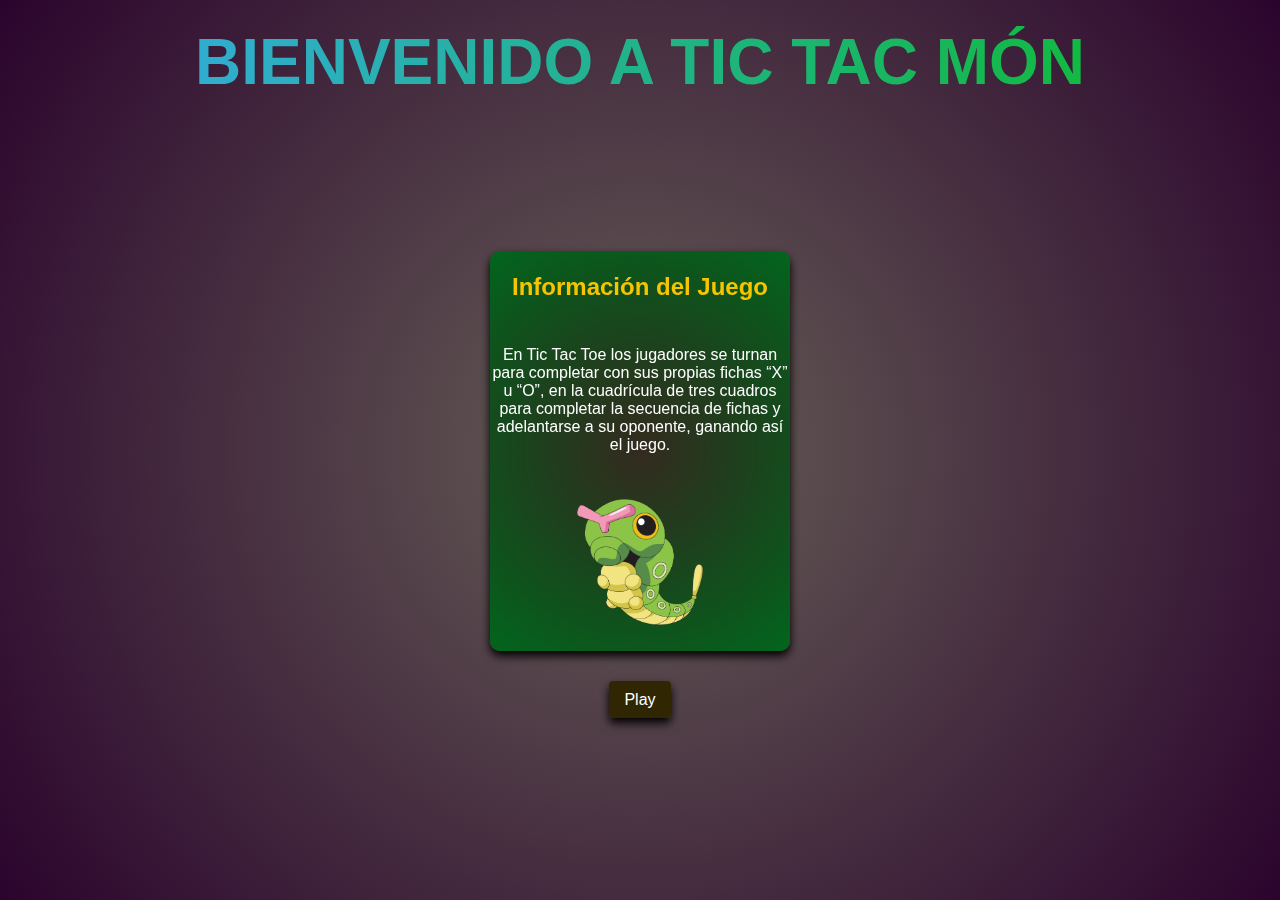
<file: index.html>
<!DOCTYPE html>
<html lang="en">
  <head>
    <meta charset="UTF-8" />
    <meta http-equiv="X-UA-Compatible" content="IE=edge" />
    <meta name="viewport" content="width=device-width, initial-scale=1.0" />
    <link rel="stylesheet" href="css/style.css" />
    <title>Tic Tac Toe</title>
  </head>
  <body>
    <div id="root"></div>

    <script src="js/main.js"></script>
    <script src="js/model.js"></script>
    <script src="js/game.js"></script>
    <script src="js/winner.js"></script>
  </body>
</html>
</file>
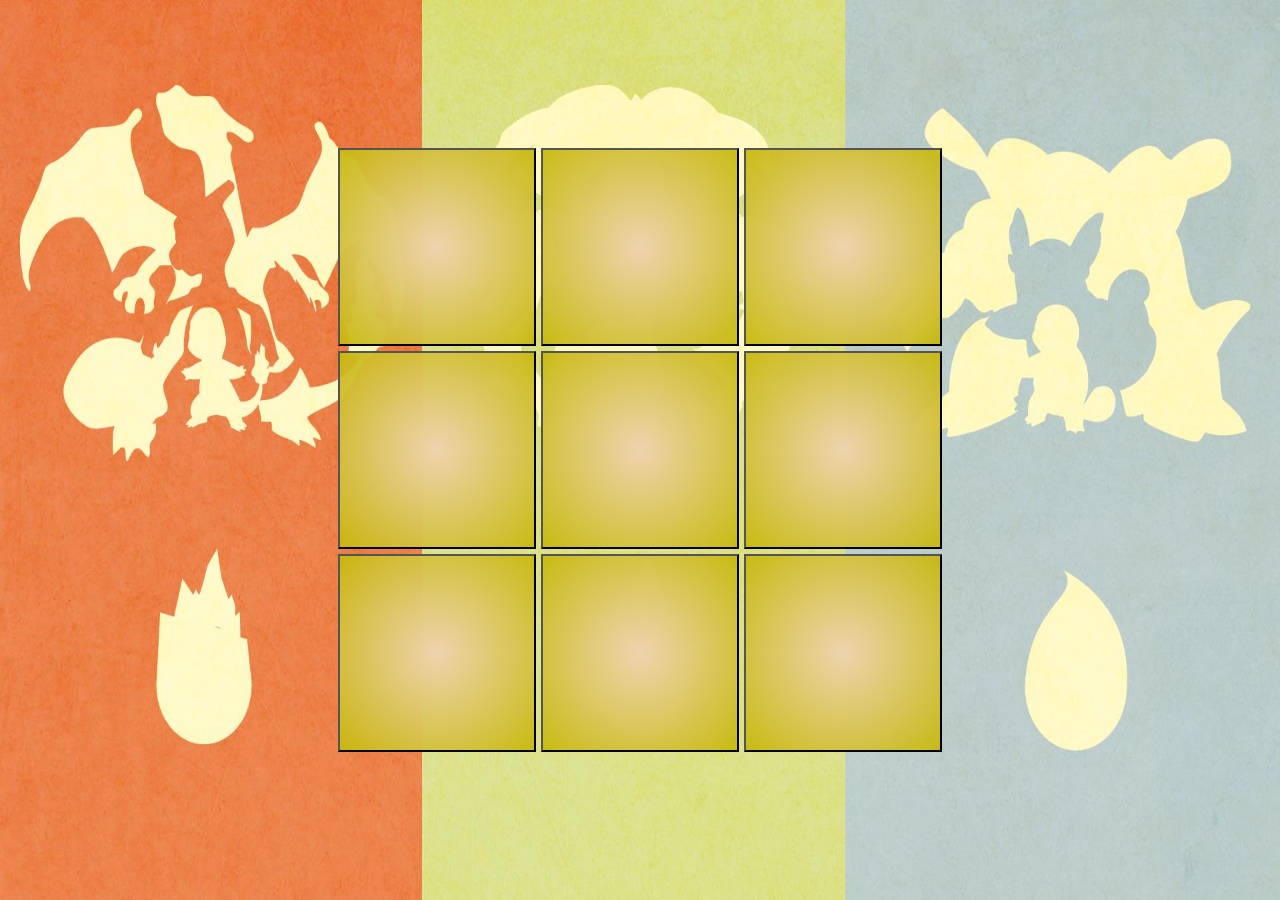
<file: html/index.html>
<!DOCTYPE html>
<html lang="en">
  <head>
    <meta charset="UTF-8" />
    <meta http-equiv="X-UA-Compatible" content="IE=edge" />
    <meta name="viewport" content="width=device-width, initial-scale=1.0" />
    <title>Tic Tac Toe</title>

    <link rel="stylesheet" href="/css/style.css" />
  </head>
  <body>
    <div class="caja">
      <div class="container">
        <button class="casilla"></button>
        <button class="casilla"></button>
        <button class="casilla"></button>
        <button class="casilla"></button>
        <button class="casilla"></button>
        <button class="casilla"></button>
        <button class="casilla"></button>
        <button class="casilla"></button>
        <button class="casilla"></button>
      </div>
    </div>
    <script src="/js/main.js"></script>
  </body>
</html>
</file>
<file: css/style.css>
* {
  margin: 0px;
  padding: 0px;
  box-sizing: border-box;
  font-family: sans-serif;
}
/* ------------Vista tablero--------- */
.caja {
  width: 100vw;
  height: 100vh;
  display: flex;
  justify-content: center;
  flex-direction: column;
  align-items: center;

  background-image: url(../multimedia/tricolor.jpg);
  background-size: 100% 100%;
  background-position: center;
  background-repeat: no-repeat;
}
.container {
  display: grid;
  grid-template-columns: 1fr 1fr 1fr;
  gap: 5px;
}
.casilla {
  background: radial-gradient(
    circle,
    rgba(238, 211, 174, 1) 0%,
    rgba(199, 184, 11, 0.939) 100%
  );
  width: 22vmin;
  height: 22vmin;
}
.ficha,
.ubi {
  height: 13vmin;
}
.buttonHome {
  width: 100%;
  display: flex;
  align-items: center;
  justify-content: space-evenly;
  margin-top: 15px;
}
.players_tablero {
  width: 100%;
  display: flex;
  justify-content: space-around;
  align-items: center;
}
#view-name1,
#view-name2 {
  margin: 5px;
  border-radius: 5px;
  background: rgb(1, 94, 94);
  color: #fff;
  text-align: center;
}
/* --------------Vista inicio-------- */
.container-home {
  height: 100vh;
  width: 100vw;
  display: flex;
  justify-content: center;
  flex-direction: column;
  align-items: center;
  background: radial-gradient(
    circle,
    rgba(27, 17, 4, 0.6699929971988796) 0%,
    rgb(43, 4, 45) 100%
  );
  color: white;
}
.title-home {
  text-align: center;
  font-size: 18px;
  position: absolute;
  top: 25px;
  text-transform: uppercase;
  background: linear-gradient(to right, #30add0 0%, #12b942 100%);
  -webkit-background-clip: text;
  -webkit-text-fill-color: transparent;
  background-clip: padding;
}
.card {
  display: flex;
  justify-content: center;
  align-items: center;
}
.card .face {
  display: flex;
  text-align: center;
  flex-direction: column;
  justify-content: space-around;
  margin-top: 20px;
  border-radius: 10px;
  position: absolute;
  width: 230px;
  height: 400px;
  backface-visibility: hidden;
  overflow: hidden;
  transition: 0.5s;
  box-shadow: 0 5px 10px black;
}
.titlecard {
  color: #f6c500;
}
.back h4 {
  color: aqua;
}
.card .front {
  transform: perspective(600px) rotateY(0deg);
  background: radial-gradient(
    circle,
    rgba(27, 17, 4, 0.6699929971988796) 0%,
    rgb(2, 102, 29) 100%
  );
}
.card:hover .front {
  transform: perspective(600px) rotateY(180deg);
}
.card .back {
  transform: perspective(600px) rotateY(180deg);
  background: radial-gradient(
    circle,
    rgba(27, 17, 4, 0.6699929971988796) 0%,
    rgb(2, 22, 102) 100%
  );
}
.card:hover .back {
  transform: perspective(600px) rotateY(360deg);
}
.items {
  width: 14vmin;
  height: 14vmin;
}

/* -----------vista modo de juego----------- */
.modal {
  top: 0;
  left: 0;
  position: absolute;
  width: 100vw;
  height: 100vh;
  display: flex;
  justify-content: center;
  align-items: center;
  background: rgba(0, 0, 0, 0.5);
  transition: all 500ms ease;
  opacity: 0;
  visibility: hidden;
}
#btn-modal:checked ~ .modal {
  opacity: 1;
  visibility: visible;
}
.contenedor {
  width: 270px;
  height: 180px;
  margin: auto;
  background: #fff;
  box-shadow: 1px 7px 25px rgba(0, 0, 0, 0.6);
  transition: all 500ms ease;
  position: relative;
  transform: translateY(-30%);
}
#btn-modal:checked ~ .modal .contenedor {
  transform: translateY(0%);
}
.contenedor header {
  font-size: 2rem;
  text-align: center;
  padding: 10px;
  background: #422020;
  color: #fff;
}
.contenido {
  height: 100%;

  background: radial-gradient(
    circle,
    rgba(238, 211, 174, 1) 0%,
    rgba(113, 8, 8, 0.939) 100%
  );
  display: flex;
  justify-content: center;
  align-items: center;
  justify-content: space-around;
}
.contenedor label {
  position: absolute;
  top: 10px;
  right: 10px;
}
.lbl-modal {
  background: #302702;
  padding: 10px 15px;
  border-radius: 4px;
  cursor: pointer;
  position: relative;
  top: 250px;
  box-shadow: 0 5px 10px black;
}
#btn-modal {
  display: none;
}
.versus {
  height: 100px;
  width: 100px;
}
/* ----------vista nombres Players & CPU---------- */
.modal1,
.modal2 {
  width: 100vw;
  height: 100vh;
  background: radial-gradient(
    circle,
    rgba(27, 17, 4, 0.6699929971988796) 0%,
    rgb(2, 22, 102) 100%
  );
}
.container-playersVs,
.container-playersCpu {
  border-radius: 5px;
  border: solid black;
  text-align: center;
  position: absolute;
  top: 50%;
  left: 50%;
  transform: translate(-50%, -50%);
  width: 270px;
  height: 180px;
  display: flex;
  justify-content: space-around;
  align-items: center;
  flex-direction: column;
  background: radial-gradient(
    circle,
    rgba(238, 211, 174, 1) 0%,
    rgba(215, 199, 15, 0.9389005602240896) 100%
  );
}

#reset,
#reset_Juego,
#btn-play2,
#btn-play1 {
  padding: 5px;
  color: #fff;
  height: 25px;
  background: #302702;
  border-radius: 5px;
  cursor: pointer;
  box-shadow: 0 5px 10px black;
}
/* -------------vista winner-------- */
.vista_Winner {
  height: 100vh;
  width: 100%;
  display: flex;
  justify-content: center;
  align-items: center;
  background: radial-gradient(
    circle,
    rgb(95, 58, 6) 0%,
    rgba(199, 11, 11, 0.939) 100%
  );
}
.container_winner {
  color: #fbfbfb;
  height: 80%;
  width: 300px;
  border-radius: 10px;
  text-align: center;
  display: flex;
  align-items: center;
  flex-direction: column;
  background-image: url(../multimedia/charazard.gif);
  background-size: 100% 100%;
  background-position: center;
  background-repeat: no-repeat;
}
#reset_Juego {
  margin-top: 330px;
}
#ganador{
  color: #01ffee;
}
/* ---------Vista empante-------- */
#containerEmpate {
  height: 100vh;
  width: 100vw;
  display: flex;
  align-items: center;
  flex-direction: column;
  text-align: center;
  background-image: url(../multimedia/gengar.gif);
  background-size: 100% 100%;
  background-position: center;
  background-repeat: no-repeat;
}
.containerMessage {
  height: 100%;
  margin-top: 50px;
}
#reset_empate {
  padding: 5px;
  height: 0px;
  color: #000000;
  height: 50px;
  background: #f6c500;
  font-size: 20px;
  border-radius: 5px;
  margin-block-end: 100px;
  cursor: pointer;
  box-shadow: 0 5px 10px black;
}
#empate_title {
  color: #f6c500;
}
/* ------------------media query--------- */
@media (min-width: 480px) {
  .title-home {
    font-size: 26px;
  }
  .card .face {
    width: 300px;
  }
  .container-playersVs,
  .container-playersCpu {
    width: 380px;
  }
  .contenedor {
    width: 380px;
  }
  #reset,
  #reset_Juego,
  #btn-play2,
  #btn-play1 {
    width: 100px;
  }
  #reset_Juego {
    margin-top: 420px;
  }
  #empate_title {
    font-size: 30px;
  }
}
@media (min-width: 800px) {
  .title-home {
    font-size: 32px;
  }
}
</file>
